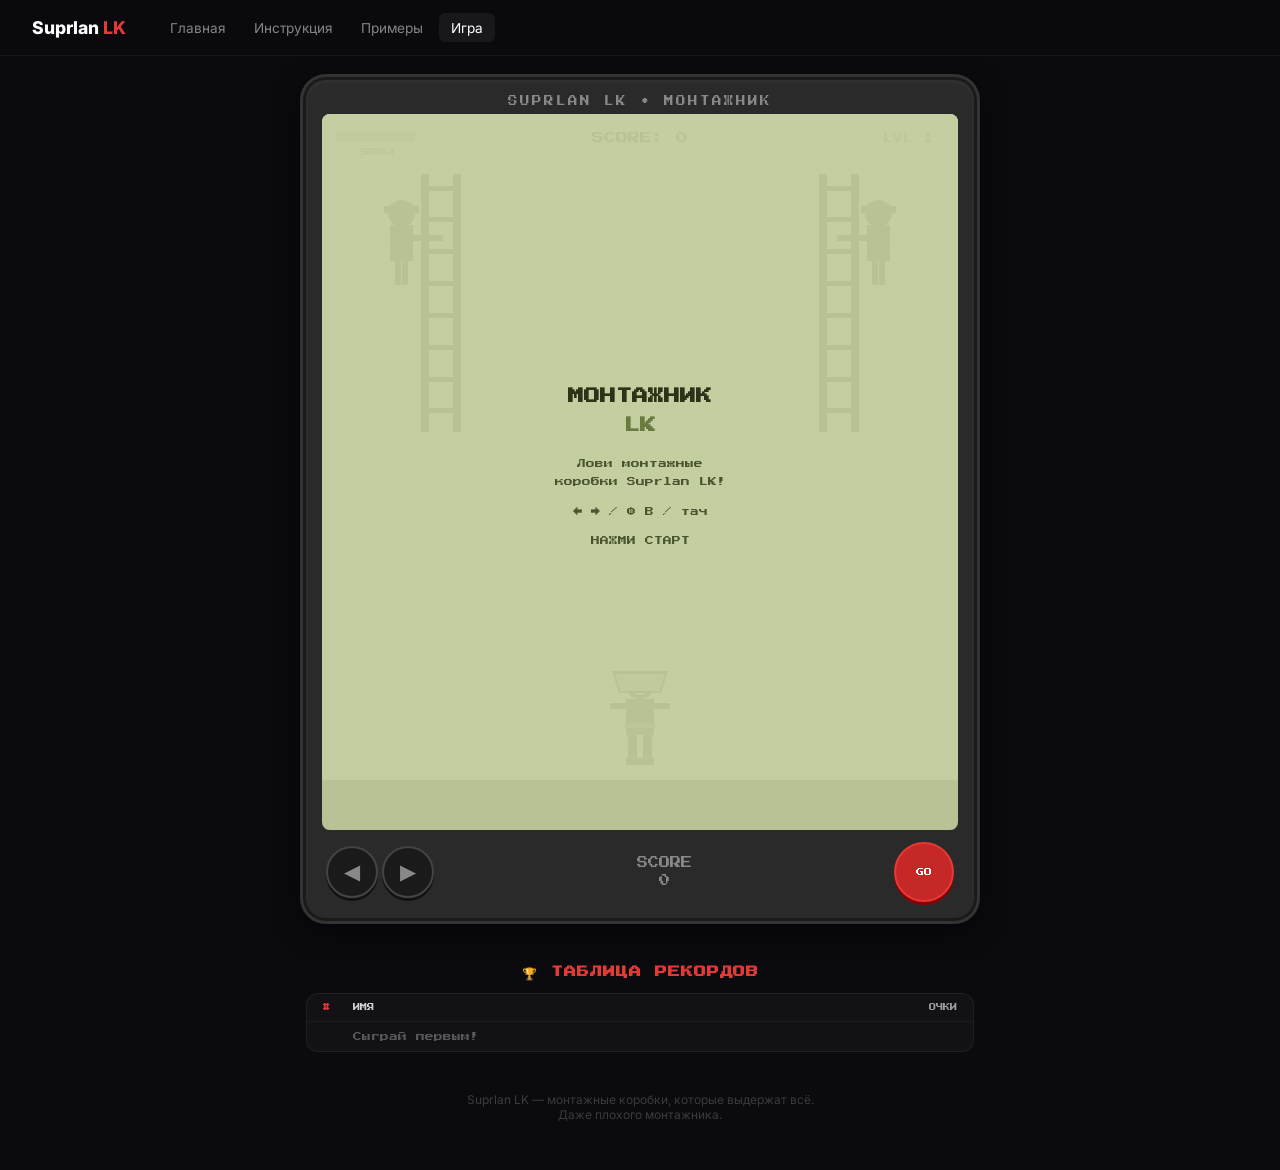
<file: landing/game.html>
<!DOCTYPE html>
<html lang="ru">

<head>
    <meta charset="UTF-8">
    <meta name="viewport" content="width=device-width, initial-scale=1.0">
    <title>Монтажник LK — Мини-игра | Suprlan LK</title>
    <meta name="description" content="Мини-игра в стиле ретро-консоли. Лови монтажные коробки Suprlan LK!">
    <link rel="preconnect" href="https://fonts.googleapis.com">
    <link rel="preconnect" href="https://fonts.gstatic.com" crossorigin>
    <link href="https://fonts.googleapis.com/css2?family=Inter:wght@300;400;500;600;700;800;900&display=swap"
        rel="stylesheet">
    <link href="https://fonts.googleapis.com/css2?family=Press+Start+2P&display=swap" rel="stylesheet">
    <style>
        * {
            margin: 0;
            padding: 0;
            box-sizing: border-box;
        }

        body {
            background: #0a0a0f;
            color: #fff;
            font-family: 'Inter', sans-serif;
            overflow-x: hidden;
        }

        /* Navigation */
        nav {
            position: fixed;
            top: 0;
            left: 0;
            right: 0;
            z-index: 9999;
            background: rgba(10, 10, 15, 0.9);
            backdrop-filter: blur(20px);
            border-bottom: 1px solid rgba(255, 255, 255, 0.06);
            padding: 0 2rem;
            height: 56px;
            display: flex;
            align-items: center;
            gap: 2rem;
        }

        nav a.logo {
            font-weight: 800;
            font-size: 1.1rem;
            color: #fff;
            text-decoration: none;
        }

        nav .nav-links {
            display: flex;
            gap: 0.25rem;
        }

        nav .nav-links a {
            color: rgba(255, 255, 255, 0.5);
            text-decoration: none;
            font-size: 0.85rem;
            padding: 0.4rem 0.75rem;
            border-radius: 6px;
            transition: all 0.2s;
        }

        nav .nav-links a:hover {
            color: #fff;
            background: rgba(255, 255, 255, 0.06);
        }

        nav .nav-links a.active {
            color: #fff;
            background: rgba(255, 255, 255, 0.06);
        }

        .accent {
            color: #e53935;
        }

        /* Game Container */
        .game-page {
            padding-top: 56px;
            min-height: 100vh;
            display: flex;
            flex-direction: column;
            align-items: center;
            justify-content: center;
        }

        .game-wrapper {
            position: relative;
            margin: 1.5rem auto;
            max-width: 700px;
            width: 100%;
            padding: 0 1rem;
        }

        /* LCD Screen Frame */
        .lcd-frame {
            background: #2a2a2a;
            border-radius: 20px;
            padding: 16px;
            box-shadow:
                0 0 0 3px #1a1a1a, 0 0 0 6px #333,
                0 8px 32px rgba(0, 0, 0, 0.6),
                inset 0 2px 4px rgba(255, 255, 255, 0.05);
        }

        .lcd-label {
            text-align: center;
            font-family: 'Press Start 2P', monospace;
            font-size: 0.6rem;
            color: #888;
            margin-bottom: 8px;
            letter-spacing: 2px;
        }

        .lcd-screen {
            background: #c4cfa1;
            border-radius: 8px;
            overflow: hidden;
            box-shadow: inset 0 2px 8px rgba(0, 0, 0, 0.3), inset 0 0 20px rgba(0, 0, 0, 0.1);
            position: relative;
        }

        .lcd-screen::after {
            content: '';
            position: absolute;
            top: 0;
            left: 0;
            right: 0;
            bottom: 0;
            background: repeating-linear-gradient(0deg,
                    rgba(0, 0, 0, 0.03) 0px, rgba(0, 0, 0, 0.03) 1px,
                    transparent 1px, transparent 3px);
            pointer-events: none;
            z-index: 1;
        }

        canvas {
            display: block;
            width: 100%;
            height: auto;
            image-rendering: pixelated;
        }

        /* Controls */
        .controls-info {
            display: flex;
            justify-content: space-between;
            align-items: center;
            margin-top: 12px;
            padding: 0 4px;
        }

        .control-btn {
            background: #1a1a1a;
            border: 2px solid #444;
            border-radius: 50%;
            width: 52px;
            height: 52px;
            display: flex;
            align-items: center;
            justify-content: center;
            color: #888;
            font-size: 1.3rem;
            cursor: pointer;
            user-select: none;
            -webkit-user-select: none;
            transition: all 0.1s;
            box-shadow: 0 3px 0 #111;
        }

        .control-btn:active {
            transform: translateY(2px);
            box-shadow: 0 1px 0 #111;
        }

        .dpad {
            display: flex;
            gap: 4px;
        }

        .score-display {
            font-family: 'Press Start 2P', monospace;
            font-size: 0.7rem;
            color: #888;
            text-align: center;
            line-height: 1.6;
        }

        .action-btn {
            background: #c62828;
            border: 2px solid #e53935;
            color: #fff;
            font-family: 'Press Start 2P', monospace;
            font-size: 0.5rem;
            width: 60px;
            height: 60px;
            border-radius: 50%;
            box-shadow: 0 3px 0 #8e0000;
        }

        .action-btn:active {
            background: #b71c1c;
        }

        /* Leaderboard */
        .leaderboard {
            margin: 1.5rem auto;
            max-width: 700px;
            width: 100%;
            padding: 0 1rem;
        }

        .leaderboard h2 {
            font-family: 'Press Start 2P', monospace;
            font-size: 0.75rem;
            color: #e53935;
            text-align: center;
            margin-bottom: 12px;
            letter-spacing: 1px;
        }

        .leaderboard-table {
            background: rgba(255, 255, 255, 0.03);
            border-radius: 12px;
            border: 1px solid rgba(255, 255, 255, 0.06);
            overflow: hidden;
        }

        .lb-row {
            display: flex;
            padding: 10px 16px;
            font-family: 'Press Start 2P', monospace;
            font-size: 0.55rem;
            border-bottom: 1px solid rgba(255, 255, 255, 0.04);
            align-items: center;
        }

        .lb-row:last-child {
            border-bottom: none;
        }

        .lb-row.header {
            color: rgba(255, 255, 255, 0.4);
            font-size: 0.45rem;
        }

        .lb-rank {
            width: 30px;
            color: #e53935;
        }

        .lb-name {
            flex: 1;
            color: rgba(255, 255, 255, 0.8);
        }

        .lb-score {
            width: 70px;
            text-align: right;
            color: rgba(255, 255, 255, 0.6);
        }

        .lb-row.gold .lb-rank {
            color: #ffd700;
        }

        .lb-row.silver .lb-rank {
            color: #c0c0c0;
        }

        .lb-row.bronze .lb-rank {
            color: #cd7f32;
        }

        .game-footer {
            text-align: center;
            padding: 1rem;
            font-size: 0.75rem;
            color: rgba(255, 255, 255, 0.2);
            max-width: 700px;
            margin: 0 auto 2rem;
        }

        /* Overlays */
        .overlay {
            display: none;
            position: absolute;
            top: 0;
            left: 0;
            right: 0;
            bottom: 0;
            z-index: 10;
            background: rgba(196, 207, 161, 0.92);
            flex-direction: column;
            align-items: center;
            justify-content: center;
            padding: 20px;
        }

        .overlay.active {
            display: flex;
        }

        .overlay h1 {
            font-family: 'Press Start 2P', monospace;
            font-size: 1rem;
            color: #2d3319;
            text-align: center;
            line-height: 1.8;
            margin-bottom: 16px;
        }

        .overlay p {
            font-family: 'Press Start 2P', monospace;
            font-size: 0.55rem;
            color: #4a5530;
            text-align: center;
            line-height: 2;
            margin-bottom: 12px;
        }

        .overlay .blink {
            animation: blink 1s steps(1) infinite;
        }

        @keyframes blink {
            50% {
                opacity: 0;
            }
        }

        .name-input-wrap {
            display: none;
            position: absolute;
            top: 0;
            left: 0;
            right: 0;
            bottom: 0;
            z-index: 20;
            background: rgba(196, 207, 161, 0.95);
            flex-direction: column;
            align-items: center;
            justify-content: center;
            padding: 20px;
        }

        .name-input-wrap.active {
            display: flex;
        }

        .name-input-wrap h2 {
            font-family: 'Press Start 2P', monospace;
            font-size: 0.7rem;
            color: #2d3319;
            text-align: center;
            line-height: 1.8;
            margin-bottom: 16px;
        }

        .name-input-wrap input {
            font-family: 'Press Start 2P', monospace;
            font-size: 0.8rem;
            background: rgba(45, 51, 25, 0.1);
            border: 2px solid #2d3319;
            color: #2d3319;
            padding: 10px 14px;
            text-align: center;
            width: 200px;
            border-radius: 4px;
            outline: none;
            text-transform: uppercase;
        }

        .name-input-wrap button {
            font-family: 'Press Start 2P', monospace;
            font-size: 0.5rem;
            background: #2d3319;
            color: #c4cfa1;
            border: none;
            padding: 10px 20px;
            border-radius: 4px;
            cursor: pointer;
            margin-top: 12px;
        }

        @media (max-width: 500px) {
            .game-wrapper {
                padding: 0 0.5rem;
            }

            .lcd-frame {
                padding: 10px;
                border-radius: 14px;
            }
        }
    </style>
</head>

<body>

    <nav>
        <a href="index.html" class="logo">Suprlan <span class="accent">LK</span></a>
        <div class="nav-links">
            <a href="index.html">Главная</a>

            <a href="instruction.html">Инструкция</a>
            <a href="examples.html">Примеры</a>
            <a href="game.html" class="active">Игра</a>
        </div>
    </nav>

    <div class="game-page">
        <div class="game-wrapper">
            <div class="lcd-frame">
                <div class="lcd-label">SUPRLAN LK &bull; МОНТАЖНИК</div>
                <div class="lcd-screen" id="screenWrap">
                    <canvas id="gameCanvas" width="640" height="720"></canvas>
                    <div class="overlay active" id="startScreen">
                        <h1>МОНТАЖНИК<br><span style="color:#6b7a3d">LK</span></h1>
                        <p>Лови монтажные<br>коробки Suprlan LK!</p>
                        <p>← → / Ф В / тач</p>
                        <p class="blink">НАЖМИ СТАРТ</p>
                    </div>
                    <div class="overlay" id="gameOverScreen">
                        <h1>GAME OVER</h1>
                        <p id="gameOverText"></p>
                        <p id="finalScore"></p>
                        <p class="blink">НАЖМИ СТАРТ</p>
                    </div>
                    <div class="name-input-wrap" id="nameInput">
                        <h2>НОВЫЙ РЕКОРД!<br>🏆</h2>
                        <input type="text" id="playerName" maxlength="10" placeholder="ИМЯ">
                        <button id="submitName">СОХРАНИТЬ</button>
                    </div>
                </div>
                <div class="controls-info">
                    <div class="dpad">
                        <button class="control-btn" id="btnLeft">◀</button>
                        <button class="control-btn" id="btnRight">▶</button>
                    </div>
                    <div class="score-display">
                        <div>SCORE</div>
                        <div id="hudScore">0</div>
                    </div>
                    <button class="control-btn action-btn" id="btnStart">GO</button>
                </div>
            </div>
        </div>

        <div class="leaderboard">
            <h2>🏆 ТАБЛИЦА РЕКОРДОВ</h2>
            <div class="leaderboard-table" id="leaderboardTable">
                <div class="lb-row header">
                    <div class="lb-rank">#</div>
                    <div class="lb-name">ИМЯ</div>
                    <div class="lb-score">ОЧКИ</div>
                </div>
            </div>
        </div>

        <div class="game-footer">
            Suprlan LK — монтажные коробки, которые выдержат всё.<br>Даже плохого монтажника.
        </div>
    </div>

    <script>
        // ============================================================
        //  МОНТАЖНИК LK — Enhanced Retro LCD Game v2
        // ============================================================
        const canvas = document.getElementById('gameCanvas');
        const ctx = canvas.getContext('2d');
        const W = canvas.width;   // 640
        const H = canvas.height;  // 720

        const COL = {
            bg: '#c4cfa1',
            dark: '#2d3319',
            mid: '#6b7a3d',
            light: '#9aab6f',
            ghost: 'rgba(45,51,25,0.12)'
        };

        // ---- Game State ----
        let state = 'start';
        let score = 0;
        let level = 1;
        let dropInterval = 100;  // faster drops
        let frameCount = 0;
        let catchCombo = 0;

        // Player
        const player = {
            x: W / 2,
            y: H - 110,
            speed: 5,
            baseSpeed: 5,
            dir: 0,
            bucketW: 56,
            bucketH: 22,
            stackedBoxes: 0,    // boxes in bucket
            stackWobble: 0,     // wobble angle
            stackWobbleVel: 0,  // wobble velocity
            stunTimer: 0,       // frames frozen when tripping
            stunMsg: '',        // what player says when stunned
        };

        // Installers on ladders
        const installers = [
            {
                x: 80, y: 100, side: 'left', dropX: 120, armPhase: 0,
                speechText: '', speechTimer: 0
            },
            {
                x: W - 80, y: 100, side: 'right', dropX: W - 120, armPhase: 0,
                speechText: '', speechTimer: 0
            },
        ];

        let boxes = [];         // falling
        let floorBoxes = [];    // on the floor (obstacles)
        let messages = [];

        // ---- Messages ----
        const missMessages = [
            "Ничего страшного —\nона ударопрочная!",
            "IK10 — выдержит!",
            "Корпус цел,\nсовесть нет.",
            "Гарантия\nне аннулирована!",
            "Даже не\nпоцарапалась!",
            "Пол жалко,\nкоробку — нет.",
            "IP54 — ей пофиг.",
            "Антивандальная же!",
        ];

        const stunMessages = [
            "Ёлки-палки!",
            "Чёрт!",
            "Бл... коробка!",
            "Аккуратнее!",
            "Вот блин!",
            "Опять!",
            "Да ладно!",
            "Кто бросил?!",
            "#@$%!",
            "Под ноги смотри!",
        ];

        const gameOverMessages = [
            "Я меняю работу...",
            "Уволен по статье\n'рукожоп'",
            "Монтажник из тебя\nкак из меня балерина",
            "Бригадир будет\nв ярости!",
            "Заказчик уже\nзвонит...",
            "Пора в отпуск...",
        ];

        const catchMessages = ["+1", "Поймал!", "Красавчик!", "Есть!", "Класс!", "Опа!"];

        const installerComments = [
            "Лови давай!",
            "Рот не разевай!",
            "Ну что, монтажник?",
            "Не спи!",
            "Ха-ха!",
            "Осторожнее!",
            "Держи крепче!",
            "Эй, внизу!",
            "Сегодня партия\nбольшая!",
            "Я тут до вечера!",
            "Не урони!",
            "Бригадир смотрит!",
            "Давай быстрее!",
            "Ещё одну!",
        ];

        // ---- Audio ----
        const AudioCtx = window.AudioContext || window.webkitAudioContext;
        let audioCtx;
        function initAudio() { if (!audioCtx) audioCtx = new AudioCtx(); }
        function beep(freq, dur, vol = 0.08) {
            if (!audioCtx) return;
            const osc = audioCtx.createOscillator();
            const gain = audioCtx.createGain();
            osc.connect(gain); gain.connect(audioCtx.destination);
            osc.frequency.value = freq; osc.type = 'square';
            gain.gain.value = vol; osc.start();
            gain.gain.exponentialRampToValueAtTime(0.001, audioCtx.currentTime + dur);
            osc.stop(audioCtx.currentTime + dur);
        }

        // ---- Drawing Helpers ----
        function drawRect(x, y, w, h, color = COL.dark) {
            ctx.fillStyle = color;
            ctx.fillRect(Math.round(x), Math.round(y), Math.round(w), Math.round(h));
        }
        function drawCircle(x, y, r, color = COL.dark) {
            ctx.fillStyle = color;
            ctx.beginPath(); ctx.arc(Math.round(x), Math.round(y), r, 0, Math.PI * 2); ctx.fill();
        }
        function drawText(text, x, y, size = 12, color = COL.dark, align = 'center') {
            ctx.fillStyle = color;
            ctx.font = `${size}px 'Press Start 2P', monospace`;
            ctx.textAlign = align; ctx.textBaseline = 'middle';
            text.split('\n').forEach((line, i) => {
                ctx.fillText(line, Math.round(x), Math.round(y + i * (size + 4)));
            });
        }

        // ---- Draw Speech Bubble ----
        function drawSpeechBubble(x, y, text, pointDir = 'down') {
            ctx.font = "9px 'Press Start 2P', monospace";
            const lines = text.split('\n');
            const maxW = Math.max(...lines.map(l => ctx.measureText(l).width));
            const pw = maxW + 16;
            const ph = lines.length * 14 + 10;
            const bx = x - pw / 2;
            const by = y - ph - 12;

            // Bubble
            ctx.fillStyle = COL.dark;
            ctx.beginPath();
            ctx.roundRect(bx - 2, by - 2, pw + 4, ph + 4, 4);
            ctx.fill();
            ctx.fillStyle = COL.bg;
            ctx.beginPath();
            ctx.roundRect(bx, by, pw, ph, 3);
            ctx.fill();

            // Pointer
            ctx.fillStyle = COL.dark;
            ctx.beginPath();
            ctx.moveTo(x - 5, by + ph + 2);
            ctx.lineTo(x + 5, by + ph + 2);
            ctx.lineTo(x, by + ph + 10);
            ctx.closePath();
            ctx.fill();

            // Text
            ctx.fillStyle = COL.dark;
            ctx.font = "9px 'Press Start 2P', monospace";
            ctx.textAlign = 'center'; ctx.textBaseline = 'middle';
            lines.forEach((line, i) => {
                ctx.fillText(line, x, by + 10 + i * 14);
            });
        }

        // ---- Draw Mounting Box ----
        function drawMountingBox(cx, cy, size, color = COL.dark) {
            ctx.fillStyle = color;
            ctx.beginPath(); ctx.arc(cx, cy, size, 0, Math.PI * 2); ctx.fill();
            ctx.fillStyle = COL.bg;
            ctx.beginPath(); ctx.arc(cx, cy, size * 0.65, 0, Math.PI * 2); ctx.fill();
            ctx.fillStyle = color;
            ctx.beginPath(); ctx.arc(cx, cy, size * 0.2, 0, Math.PI * 2); ctx.fill();
            for (let a = 0; a < 4; a++) {
                const angle = (a / 4) * Math.PI * 2 - Math.PI / 4;
                ctx.fillStyle = color;
                ctx.beginPath();
                ctx.arc(cx + Math.cos(angle) * size * 0.45, cy + Math.sin(angle) * size * 0.45,
                    size * 0.08, 0, Math.PI * 2);
                ctx.fill();
            }
        }

        // ---- Draw Installer on Ladder ----
        function drawInstaller(inst) {
            const x = inst.x, y = inst.y;
            const flip = inst.side === 'right' ? -1 : 1;

            // Ladder
            const lx = x + flip * 24;
            drawRect(lx - 4, y - 40, 8, 260, COL.dark);
            drawRect(lx + flip * 32 - 4, y - 40, 8, 260, COL.dark);
            for (let i = 0; i < 8; i++) drawRect(lx - 1, y - 28 + i * 32, flip * 34, 5, COL.dark);

            // Body
            drawRect(x - 12, y + 12, 24, 36, COL.dark);
            // Head
            drawCircle(x, y, 14, COL.dark);
            drawRect(x - 18, y - 7, 36, 7, COL.dark); // hat

            // Arms
            const armY = y + 22;
            const armLen = inst.armPhase > 0 ? 34 + inst.armPhase * 2 : 30;
            drawRect(x + flip * 12, armY, flip * armLen, 6, COL.dark);

            if (inst.armPhase > 0 && inst.armPhase < 10) {
                drawMountingBox(x + flip * (12 + armLen), armY - 8, 16, COL.dark);
            }

            // Legs
            drawRect(x - 7, y + 48, 6, 24, COL.dark);
            drawRect(x + 1, y + 48, 6, 24, COL.dark);

            // Speech bubble
            if (inst.speechTimer > 0) {
                ctx.globalAlpha = Math.min(1, inst.speechTimer / 15);
                drawSpeechBubble(x + flip * 10, y - 30, inst.speechText);
                ctx.globalAlpha = 1;
            }
        }

        // ---- Draw Player ----
        function drawPlayer() {
            const x = player.x;
            const y = player.y;
            const isStunned = player.stunTimer > 0;

            // Wobble offset for stun
            const stunSway = isStunned ? Math.sin(frameCount * 0.5) * 3 : 0;

            ctx.save();
            ctx.translate(x + stunSway, y);

            // Head
            drawCircle(0, -36, 14, COL.dark);
            drawRect(-18, -43, 36, 7, COL.dark); // hat

            // Face
            ctx.fillStyle = COL.bg;
            ctx.beginPath(); ctx.arc(0, -34, 8, 0, Math.PI * 2); ctx.fill();
            // Eyes
            if (isStunned) {
                // Dizzy eyes
                drawText('x', -4, -36, 6, COL.dark); drawText('x', 4, -36, 6, COL.dark);
            } else {
                drawRect(-5, -37, 3, 3, COL.dark); drawRect(2, -37, 3, 3, COL.dark);
            }

            // Body
            drawRect(-14, -22, 28, 36, COL.dark);
            drawRect(-15, 2, 30, 5, COL.mid); // belt

            // Legs
            drawRect(-12, 14, 9, 26, COL.dark);
            drawRect(3, 14, 9, 26, COL.dark);
            drawRect(-14, 38, 14, 7, COL.dark);
            drawRect(0, 38, 14, 7, COL.dark);

            // Arms
            drawRect(-30, -18, 16, 6, COL.dark);
            drawRect(14, -18, 16, 6, COL.dark);

            // Bucket
            const bx = 0, by = -28;
            const bw = player.bucketW, bh = player.bucketH;

            ctx.fillStyle = COL.dark;
            ctx.beginPath();
            ctx.moveTo(bx - bw / 2, by - bh);
            ctx.lineTo(bx + bw / 2, by - bh);
            ctx.lineTo(bx + bw / 2 - 7, by);
            ctx.lineTo(bx - bw / 2 + 7, by);
            ctx.closePath(); ctx.fill();

            ctx.fillStyle = COL.light;
            ctx.beginPath();
            ctx.moveTo(bx - bw / 2 + 3, by - bh + 3);
            ctx.lineTo(bx + bw / 2 - 3, by - bh + 3);
            ctx.lineTo(bx + bw / 2 - 9, by - 2);
            ctx.lineTo(bx - bw / 2 + 9, by - 2);
            ctx.closePath(); ctx.fill();

            // Stacked boxes in bucket — tower!
            if (player.stackedBoxes > 0) {
                ctx.save();
                ctx.translate(0, by - bh);
                ctx.rotate(player.stackWobble * 0.015);

                // Stack in 3 columns
                const cols = 3;
                const bSize = 8;
                const colSpacing = bSize * 2.2;
                const rowHeight = bSize * 1.8;
                for (let i = 0; i < player.stackedBoxes; i++) {
                    const col = i % cols;
                    const row = Math.floor(i / cols);
                    const bX = (col - 1) * colSpacing; // -1, 0, 1 centered
                    const bY = -row * rowHeight;
                    drawMountingBox(bX, bY, bSize, COL.dark);
                }
                ctx.restore();
            }

            ctx.restore();

            // Stun speech bubble
            if (isStunned && player.stunMsg) {
                const stackRows = Math.ceil(player.stackedBoxes / 3);
                drawSpeechBubble(x, y - 60 - stackRows * 14, player.stunMsg);
            }
        }

        // ---- Draw Ground & Floor Boxes ----
        function drawGround() {
            const groundY = H - 50;
            drawRect(0, groundY, W, 50, COL.dark);

            // Floor boxes (obstacles)
            floorBoxes.forEach(fb => {
                drawMountingBox(fb.x, fb.y, fb.size, COL.mid);
            });
        }

        // ---- Draw HUD ----
        function drawHUD() {
            drawText(`SCORE: ${score}`, W / 2, 24, 12, COL.dark);
            drawText(`LVL ${level}`, W - 50, 24, 10, COL.mid);

            // Danger meter — based on floor boxes
            const maxFloor = 30; // game over threshold
            const dangerPct = Math.min(1, floorBoxes.length / maxFloor);
            const meterW = 80, meterH = 10, meterX = 14, meterY = 18;
            drawRect(meterX, meterY, meterW, meterH, COL.light);
            drawRect(meterX, meterY, meterW * dangerPct, meterH, dangerPct > 0.7 ? COL.dark : COL.mid);
            drawText('ЗАВАЛ', meterX + meterW / 2, meterY + meterH + 10, 7, COL.mid);

            // Stack counter
            if (player.stackedBoxes > 0) {
                drawText(`🗼 ${player.stackedBoxes}`, W / 2, 44, 9, COL.mid);
            }
        }

        // ---- Spawn box ----
        function spawnBox() {
            const inst = installers[Math.random() < 0.5 ? 0 : 1];
            inst.armPhase = 1;

            // Throw to random X position (sometimes straight down, sometimes sideways)
            const throwStyle = Math.random();
            let targetX;
            if (throwStyle < 0.3) {
                targetX = inst.dropX; // straight down
            } else {
                // Throw to random position across the field
                targetX = 80 + Math.random() * (W - 160);
            }
            boxes.push({
                x: inst.dropX,
                y: inst.y + 40,
                vx: (targetX - inst.dropX) / 200,  // horizontal velocity
                vy: 1.5 + level * 0.25,
                size: 14,
                active: true,
            });

            // Installer comment (random chance)
            if (Math.random() < 0.12) {
                const comment = installerComments[Math.floor(Math.random() * installerComments.length)];
                inst.speechText = comment;
                inst.speechTimer = 240;
            }
        }

        // ---- Add to floor ----
        function addToFloor(box) {
            const groundY = H - 50;
            floorBoxes.push({
                x: box.x + (Math.random() - 0.5) * 30,
                y: groundY - box.size - Math.random() * 5,
                size: box.size,
                tripped: false,  // player hasn't tripped on this one yet
            });

            const msg = missMessages[Math.floor(Math.random() * missMessages.length)];
            messages.push({
                text: msg, x: box.x, y: groundY - 50,
                life: 180, maxLife: 180, size: 8, color: COL.mid,
            });
            beep(150, 0.15, 0.06);
        }

        // ---- Update ----
        function update() {
            if (state !== 'playing') return;
            frameCount++;

            // --- Player movement ---
            if (player.stunTimer > 0) {
                player.stunTimer--;
                // Can't move while stunned
            } else {
                player.x += player.dir * player.speed;
                player.x = Math.max(player.bucketW / 2 + 20, Math.min(W - player.bucketW / 2 - 20, player.x));

                // Check tripping on floor boxes (once per box)
                floorBoxes.forEach(fb => {
                    if (fb.tripped) return; // already tripped on this one
                    const dist = Math.abs(player.x - fb.x);
                    if (dist < 20 && player.dir !== 0) {
                        fb.tripped = true;
                        player.stunTimer = 30; // freeze ~0.5s so comment is readable
                        player.stunMsg = stunMessages[Math.floor(Math.random() * stunMessages.length)];
                        beep(200, 0.2, 0.06);
                    }
                });
            }

            // Slow down based on stack height
            const stackRows = Math.ceil(player.stackedBoxes / 3);
            const stackSlow = Math.max(0.5, 1 - stackRows * 0.06);
            player.speed = player.baseSpeed * stackSlow;

            // Stack wobble physics (spring simulation)
            if (player.dir !== 0 && player.stackedBoxes > 0) {
                player.stackWobbleVel += player.dir * (0.3 + stackRows * 0.15);
            }
            player.stackWobbleVel *= 0.9; // damping
            player.stackWobbleVel -= player.stackWobble * 0.15; // spring back
            player.stackWobble += player.stackWobbleVel;

            // Spawn boxes
            const adjustedInterval = Math.max(45, dropInterval - level * 7);
            if (frameCount % adjustedInterval === 0) {
                spawnBox();
            }

            // Update installer arms
            installers.forEach(inst => {
                if (inst.armPhase > 0) { inst.armPhase++; if (inst.armPhase > 20) inst.armPhase = 0; }
                if (inst.speechTimer > 0) inst.speechTimer--;
            });

            // Update boxes
            const stackRowCount = Math.ceil(player.stackedBoxes / 3);
            const bucketTop = player.y - 28 - player.bucketH - stackRowCount * 14;
            const bucketLeft = player.x - player.bucketW / 2;
            const bucketRight = player.x + player.bucketW / 2;

            boxes.forEach(box => {
                if (!box.active) return;
                box.y += box.vy;
                if (box.vx) box.x += box.vx; // horizontal movement

                // Catch check
                if (box.y + box.size > bucketTop &&
                    box.y - box.size < bucketTop + player.bucketH + 10 &&
                    box.x > bucketLeft && box.x < bucketRight &&
                    player.stunTimer === 0) {

                    box.active = false;
                    score++;
                    player.stackedBoxes++;
                    catchCombo++;

                    // Add wobble on catch
                    player.stackWobbleVel += (Math.random() - 0.5) * 3;

                    if (score % 10 === 0) {
                        level++;
                        messages.push({
                            text: `УРОВЕНЬ ${level}!`, x: W / 2, y: H / 2,
                            life: 120, maxLife: 120, size: 14, color: COL.dark,
                        });
                        beep(880, 0.1); setTimeout(() => beep(1100, 0.15), 100);
                    }

                    if (catchCombo > 2) {
                        messages.push({
                            text: `COMBO x${catchCombo}!`, x: player.x, y: bucketTop - 20,
                            life: 80, maxLife: 80, size: 10, color: COL.dark,
                        });
                    } else {
                        const cmsg = catchMessages[Math.floor(Math.random() * catchMessages.length)];
                        messages.push({
                            text: cmsg, x: player.x, y: bucketTop - 20,
                            life: 70, maxLife: 70, size: 8, color: COL.dark,
                        });
                    }

                    document.getElementById('hudScore').textContent = score;
                    beep(660, 0.06);
                }

                // Hit ground
                const groundY = H - 50;
                if (box.y > groundY - box.size) {
                    box.active = false;
                    catchCombo = 0;
                    addToFloor(box);
                }
            });

            boxes = boxes.filter(b => b.active);

            // Game over: too many floor boxes
            if (floorBoxes.length >= 30) {
                gameOver();
            }

            // Game over: stack too tall that boxes reach the top
            if (bucketTop < 120) {
                // Stack collapsed! Boxes scatter to floor
                for (let i = 0; i < player.stackedBoxes; i++) {
                    floorBoxes.push({
                        x: player.x + (Math.random() - 0.5) * 100,
                        y: H - 50 - 14 - Math.random() * 10,
                        size: 14,
                    });
                }
                player.stackedBoxes = 0;
                player.stackWobble = 0;
                player.stackWobbleVel = 0;
                player.stunTimer = 60;
                player.stunMsg = "БАШНЯ РУХНУЛА!";
                beep(100, 0.4, 0.1);

                if (floorBoxes.length >= 30) {
                    gameOver();
                }
            }

            // Messages
            messages.forEach(m => { m.life--; m.y -= 0.4; });
            messages = messages.filter(m => m.life > 0);
        }

        // ---- Game Over ----
        function gameOver() {
            state = 'gameover';
            const goMsg = gameOverMessages[Math.floor(Math.random() * gameOverMessages.length)];
            document.getElementById('gameOverText').textContent = goMsg;
            document.getElementById('finalScore').textContent = `Очки: ${score} | Башня: ${player.stackedBoxes}`;
            document.getElementById('gameOverScreen').classList.add('active');

            beep(200, 0.3, 0.08);
            setTimeout(() => beep(150, 0.3, 0.06), 200);
            setTimeout(() => beep(100, 0.5, 0.04), 400);

            const lb = getLeaderboard();
            if (lb.length < 10 || score > lb[lb.length - 1].score) {
                setTimeout(() => {
                    document.getElementById('gameOverScreen').classList.remove('active');
                    document.getElementById('nameInput').classList.add('active');
                    document.getElementById('playerName').value = '';
                    document.getElementById('playerName').focus();
                    state = 'nameinput';
                }, 4000);
            }
        }

        // ---- Start ----
        function startGame() {
            initAudio();
            score = 0; level = 1; frameCount = 0; catchCombo = 0;
            boxes = []; floorBoxes = []; messages = [];
            player.x = W / 2; player.dir = 0;
            player.speed = player.baseSpeed;
            player.stackedBoxes = 0;
            player.stackWobble = 0; player.stackWobbleVel = 0;
            player.stunTimer = 0; player.stunMsg = '';
            dropInterval = 100;
            installers.forEach(i => { i.armPhase = 0; i.speechTimer = 0; });
            state = 'playing';
            document.getElementById('startScreen').classList.remove('active');
            document.getElementById('gameOverScreen').classList.remove('active');
            document.getElementById('nameInput').classList.remove('active');
            document.getElementById('hudScore').textContent = '0';
            beep(440, 0.08); setTimeout(() => beep(660, 0.08), 80);
            setTimeout(() => beep(880, 0.12), 160);
        }

        // ---- Render ----
        function render() {
            ctx.fillStyle = COL.bg;
            ctx.fillRect(0, 0, W, H);
            drawGround();
            installers.forEach(drawInstaller);
            boxes.forEach(box => {
                if (box.active) {
                    drawMountingBox(box.x, box.y, box.size, COL.dark);
                    drawCircle(box.x, H - 52, box.size * 0.4, COL.ghost);
                }
            });
            drawPlayer();
            drawHUD();

            // Messages
            messages.forEach(msg => {
                ctx.globalAlpha = msg.life / msg.maxLife;
                drawText(msg.text, msg.x, msg.y, msg.size || 9, msg.color || COL.dark);
                ctx.globalAlpha = 1;
            });

            // Warning
            const dangerLevel = floorBoxes.length / 30;
            if (dangerLevel > 0.5) {
                const wa = 0.3 + Math.sin(frameCount * 0.1) * 0.2;
                ctx.globalAlpha = wa;
                drawText(dangerLevel > 0.8 ? '🚨 КРИТИЧНО!' : '⚠ ЗАВАЛ!', W / 2, H / 2 - 50, 16, COL.dark);
                ctx.globalAlpha = 1;
            }
        }

        // ---- Game Loop ----
        function gameLoop() { update(); render(); requestAnimationFrame(gameLoop); }

        // ---- Online Leaderboard (HTTPS via n8n.mountainbox.ru — reliable, CORS-safe) ----
        const LB_API = 'https://n8n.mountainbox.ru/api/leaderboard';
        let cachedLeaderboard = [];

        // Load from localStorage backup on startup
        try {
            const backup = localStorage.getItem('suprlan_lk_leaderboard_backup');
            if (backup) cachedLeaderboard = JSON.parse(backup);
        } catch (e) { }

        async function fetchLeaderboard() {
            try {
                const res = await fetch(LB_API, { signal: AbortSignal.timeout(5000) });
                if (res.ok) {
                    const data = await res.json();
                    if (Array.isArray(data)) {
                        cachedLeaderboard = data;
                        localStorage.setItem('suprlan_lk_leaderboard_backup', JSON.stringify(data));
                    }
                }
            } catch (e) {
                console.warn('Leaderboard fetch failed, using local backup:', e);
                try {
                    const backup = localStorage.getItem('suprlan_lk_leaderboard_backup');
                    if (backup) cachedLeaderboard = JSON.parse(backup);
                } catch (e2) { }
            }
            return cachedLeaderboard;
        }

        async function saveLeaderboardOnline(name, s) {
            localStorage.setItem('suprlan_lk_leaderboard_backup', JSON.stringify(cachedLeaderboard));
            try {
                const res = await fetch(LB_API, {
                    method: 'POST',
                    headers: { 'Content-Type': 'application/json' },
                    body: JSON.stringify({ name, score: s }),
                    signal: AbortSignal.timeout(5000)
                });
                if (res.ok) {
                    const updated = await res.json();
                    if (Array.isArray(updated)) {
                        cachedLeaderboard = updated;
                        localStorage.setItem('suprlan_lk_leaderboard_backup', JSON.stringify(updated));
                    }
                    console.log('Leaderboard saved online ✓');
                }
            } catch (e) {
                console.warn('Online save failed, saved locally:', e);
            }
        }

        function getLeaderboard() { return cachedLeaderboard; }

        async function addToLeaderboard(name, s) {
            await fetchLeaderboard();
            cachedLeaderboard.push({ name: name.toUpperCase(), score: s, date: new Date().toLocaleDateString('ru') });
            cachedLeaderboard.sort((a, b) => b.score - a.score);
            if (cachedLeaderboard.length > 30) cachedLeaderboard.length = 30;
            await saveLeaderboardOnline(name.toUpperCase(), s);
            renderLeaderboard();
        }

        function renderLeaderboard() {
            const lb = cachedLeaderboard;
            const table = document.getElementById('leaderboardTable');
            table.innerHTML = `<div class="lb-row header">
        <div class="lb-rank">#</div><div class="lb-name">ИМЯ</div><div class="lb-score">ОЧКИ</div></div>`;
            if (!lb.length) {
                table.innerHTML += `<div class="lb-row"><div class="lb-rank"></div>
            <div class="lb-name" style="color:rgba(255,255,255,0.3)">Сыграй первым!</div>
            <div class="lb-score"></div></div>`;
                return;
            }
            lb.forEach((e, i) => {
                const rc = i === 0 ? 'gold' : i === 1 ? 'silver' : i === 2 ? 'bronze' : '';
                const m = i === 0 ? '🥇' : i === 1 ? '🥈' : i === 2 ? '🥉' : `${i + 1}`;
                table.innerHTML += `<div class="lb-row ${rc}">
            <div class="lb-rank">${m}</div><div class="lb-name">${e.name}</div>
            <div class="lb-score">${e.score}</div></div>`;
            });
        }

        // ---- Controls ----
        const LEFT_KEYS = ['ArrowLeft', 'a', 'A', 'ф', 'Ф'];
        const RIGHT_KEYS = ['ArrowRight', 'd', 'D', 'в', 'В'];
        const START_KEYS = ['Enter', ' '];

        document.addEventListener('keydown', (e) => {
            if (state === 'nameinput') return;
            if (LEFT_KEYS.includes(e.key)) { player.dir = -1; e.preventDefault(); }
            if (RIGHT_KEYS.includes(e.key)) { player.dir = 1; e.preventDefault(); }
            if (START_KEYS.includes(e.key)) {
                if (state === 'start' || state === 'gameover') startGame();
            }
        });
        document.addEventListener('keyup', (e) => {
            if (LEFT_KEYS.includes(e.key) && player.dir === -1) player.dir = 0;
            if (RIGHT_KEYS.includes(e.key) && player.dir === 1) player.dir = 0;
        });

        // Touch buttons
        const btnLeft = document.getElementById('btnLeft');
        const btnRight = document.getElementById('btnRight');
        const btnStart = document.getElementById('btnStart');

        function addTouchEvents(el, dir) {
            el.addEventListener('touchstart', (e) => { e.preventDefault(); player.dir = dir; });
            el.addEventListener('touchend', (e) => { e.preventDefault(); if (player.dir === dir) player.dir = 0; });
            el.addEventListener('mousedown', () => player.dir = dir);
            el.addEventListener('mouseup', () => { if (player.dir === dir) player.dir = 0; });
        }
        addTouchEvents(btnLeft, -1);
        addTouchEvents(btnRight, 1);
        btnStart.addEventListener('click', () => { if (state === 'start' || state === 'gameover') startGame(); });
        btnStart.addEventListener('touchstart', (e) => { e.preventDefault(); if (state === 'start' || state === 'gameover') startGame(); });

        canvas.addEventListener('touchstart', (e) => {
            e.preventDefault();
            if (state === 'start' || state === 'gameover') { startGame(); return; }
            const rect = canvas.getBoundingClientRect();
            player.dir = (e.touches[0].clientX - rect.left) < rect.width / 2 ? -1 : 1;
        });
        canvas.addEventListener('touchend', (e) => { e.preventDefault(); player.dir = 0; });

        // Name input
        document.getElementById('submitName').addEventListener('click', () => {
            const name = document.getElementById('playerName').value.trim() || 'АНОНИМ';
            addToLeaderboard(name, score);
            document.getElementById('nameInput').classList.remove('active');
            document.getElementById('gameOverScreen').classList.add('active');
            state = 'gameover';
        });
        document.getElementById('playerName').addEventListener('keydown', (e) => {
            if (e.key === 'Enter') document.getElementById('submitName').click();
        });

        // ---- Init ----
        fetchLeaderboard().then(() => renderLeaderboard());
        gameLoop();
    </script>

</body>

</html>
</file>
